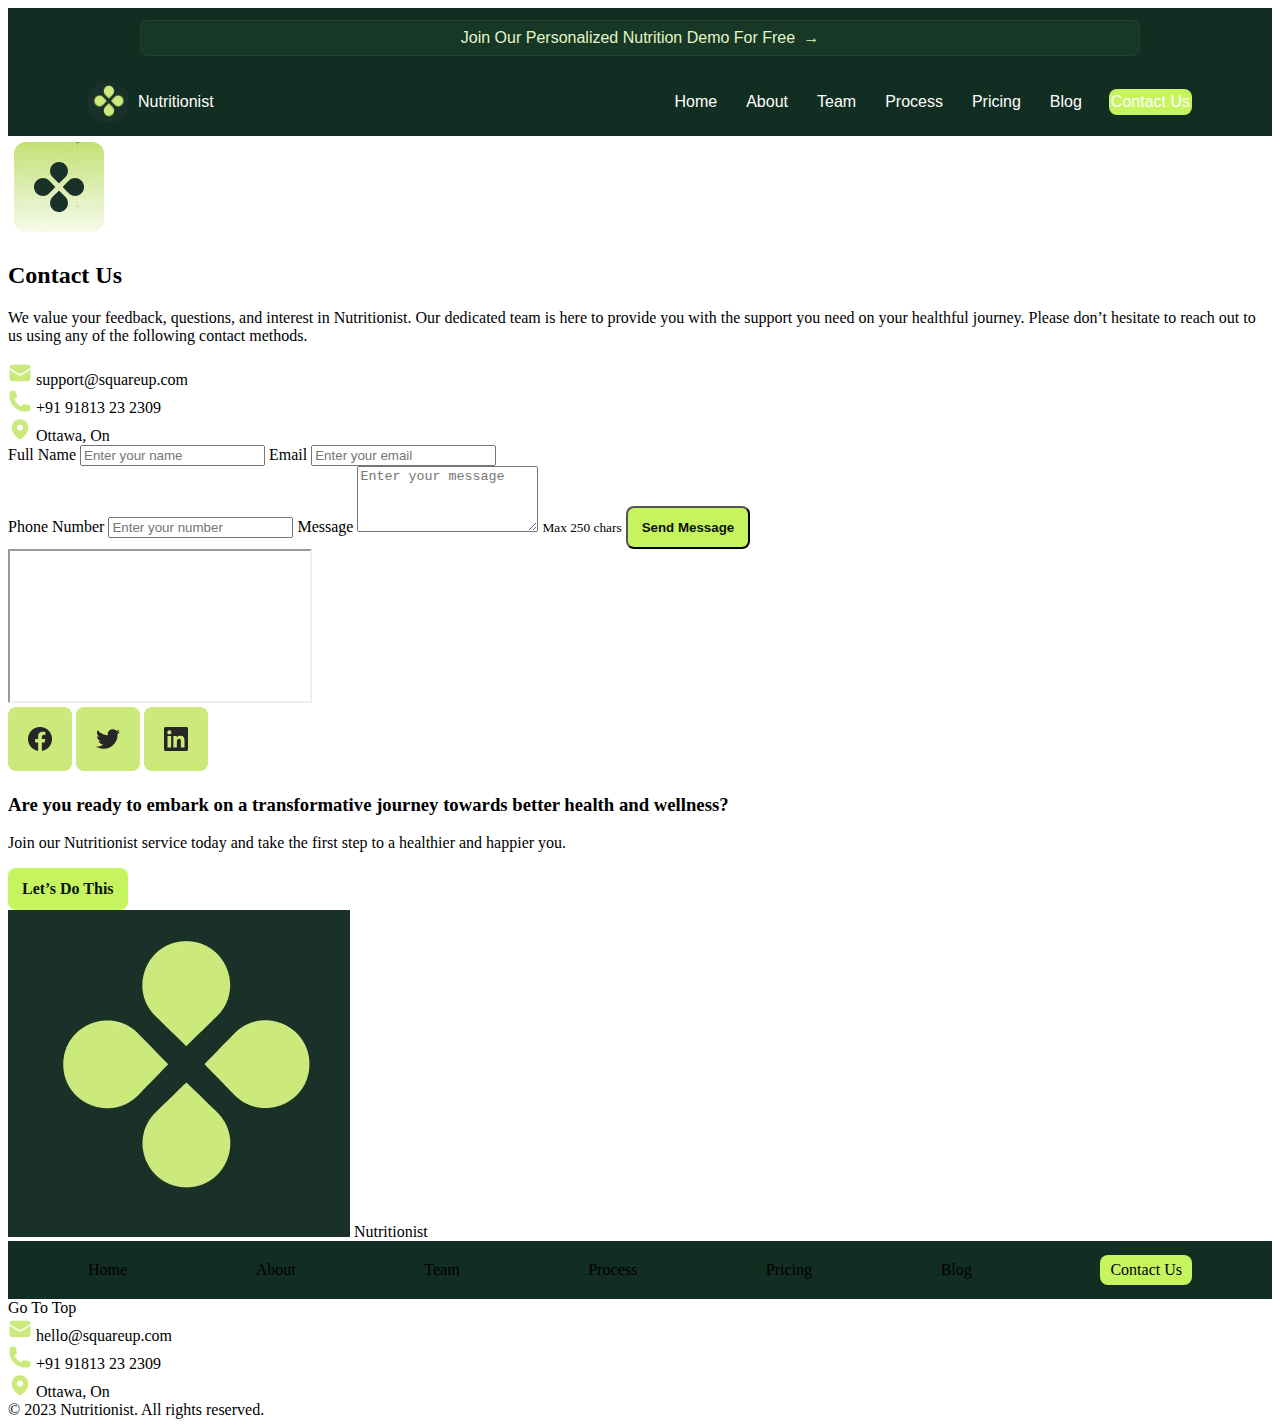
<file: contact.html>
<!DOCTYPE html>
<html lang="en">

<head>
  <meta charset="UTF-8">
  <meta name="viewport" content="width=device-width, initial-scale=1.0">
  <title>Nutritionist — Personalized Nutrition Coaching</title>
  <meta name="description"
    content="Transform your health with personalized nutrition coaching, tailored plans, and ongoing support." />
  <link rel="stylesheet" href="css/style.css">
</head>

<body>
  <header class="header">
    <a class="skip-to-content" href="#main">Skip to main content</a>

    <div class="promo" role="region" aria-label="Promotional banner">
      <a class="promo__link" href="#" aria-label="Join our personalized nutrition demo for free">
        <span>Join Our Personalized Nutrition Demo For Free</span>
        <span class="promo__arrow" aria-hidden="true">→</span>
      </a>
    </div>

    <nav id="mainnav" role="navigation" aria-label="Primary navigation">
      <div class="logo">
        <img src="Images/logo.jpg" alt="Nutritionist logo" />
        <span>Nutritionist</span>
      </div>


      <input type="checkbox" id="menu-toggle" />
      <label for="menu-toggle" class="menu-btn" aria-label="Toggle menu">
        <span></span>
      </label>

      <!-- Navigation Links -->
      <div class="nav-links">
        <a href="index.html">Home</a>
        <a href="#">About</a>
        <a href="team.html">Team</a>
        <a href="#">Process</a>
        <a href="#">Pricing</a>
        <a href="#">Blog</a>
        <a href="contact.html" class="contact-btn">Contact Us</a>
      </div>
    </nav>
  </header>
  <main>
    <section class="contact" id="contact">
      <!-- Intro panel -->
      <div class="contact__intro">
        <div class="contact__chip">
          <img src="Images/Contact-page-container.png" alt="" aria-hidden="true">
        </div>
        <h2 class="contact__title">Contact Us</h2>
        <p class="contact__subtitle">
          We value your feedback, questions, and interest in Nutritionist. Our dedicated team is here to provide you
          with the support you need on your healthful journey. Please don’t hesitate to reach out to us using any of the
          following contact methods.
        </p>
      </div>


      <div class="contact__strip" role="list">
        <div class="contact-pill" role="listitem">
          <img src="Images/gmail-icon.png" alt="" aria-hidden="true">
          <span>support@squareup.com</span>
        </div>
        <div class="contact-pill" role="listitem">
          <img src="Images/phone-icon.png" alt="" aria-hidden="true">
          <span>+91 91813 23 2309</span>
        </div>
        <div class="contact-pill" role="listitem">
          <img src="Images/location-icon.png" alt="" aria-hidden="true">
          <span>Ottawa, On</span>
        </div>
      </div>


      <div class="contact__body">
        <form class="contact-form" action="#" method="post">
          <div class="field-row">
            <label class="field">
              <span>Full Name</span>
              <input type="text" name="name" placeholder="Enter your name" required>
            </label>
            <label class="field">
              <span>Email</span>
              <input type="email" name="email" placeholder="Enter your email" required>
            </label>
          </div>

          <label class="field">
            <span>Phone Number</span>
            <input type="tel" name="phone" placeholder="Enter your number">
          </label>

          <label class="field">
            <span>Message</span>
            <textarea name="message" rows="4" placeholder="Enter your message"></textarea>
            <small class="help">Max 250 chars</small>
          </label>

          <button type="submit" class="btn btn--primary btn--block">Send Message</button>
        </form>

        <aside class="map-card">
          <div class="map-frame">
            <!-- Google Maps Embed -->
            <iframe
              src="https://www.google.com/maps/embed?pb=!1m18!1m12!1m3!1d2795.845908166764!2d-75.70309072338677!3d45.42359307910036!2m3!1f0!2f0!3f0!3m2!1i1024!2i768!4f13.1!3m3!1m2!1s0x4cce050f8b5e68ed%3A0x6b7f9a2a2d6d2d2!2sParliament%20Hill!5e0!3m2!1sen!2sca!4v1730839200000!5m2!1sen!2sca"
              title="Parliament Hill, Ottawa">
            </iframe>
          </div>

          <div class="map-social">
            <a href="#" class="sq"><img src="Images/Facebook.png" alt="Facebook"></a>
            <a href="#" class="sq"><img src="Images/Twitter.png" alt="Twitter/X"></a>
            <a href="#" class="sq"><img src="Images/Linkedin.png" alt="Linkedin"></a>
          </div>
        </aside>
      </div>

      <!-- Bottom CTA -->
      <aside class="contact-cta">
        <div class="contact-cta__content">
          <h3>Are you ready to embark on a transformative journey towards better health and wellness?</h3>
          <p>Join our Nutritionist service today and take the first step to a healthier and happier you.</p>
        </div>
        <a class="btn btn--primary" href="#">Let’s Do This</a>
      </aside>
    </section>

  </main>

  <!-- Footer Part -->
  <footer class="site-footer">
    <div class="footer__top">
      <div class="footer__brand">
        <img src="Images/logo.jpg" alt="Nutritionist logo">
        <span>Nutritionist</span>
      </div>

      <nav class="footer__nav" aria-label="Footer">
        <a href="index.html">Home</a>
        <a href="#">About</a>
        <a href="team.html">Team</a>
        <a href="#">Process</a>
        <a href="#">Pricing</a>
        <a href="#">Blog</a>
        <a href="contact.html" class="contact-btn">Contact Us</a>
      </nav>

      <a href="#top" class="footer__to-top">
        <span>Go To Top</span>

      </a>
    </div>

    <div class="footer__bar" role="contentinfo">
      <div class="footer__pill">
        <img src="Images/gmail-icon.png" alt="" aria-hidden="true">
        <span>hello@squareup.com</span>
      </div>
      <div class="footer__pill">
        <img src="Images/phone-icon.png" alt="" aria-hidden="true">
        <span>+91 91813 23 2309</span>
      </div>
      <div class="footer__pill">
        <img src="Images/location-icon.png" alt="" aria-hidden="true">
        <span>Ottawa, On</span>
      </div>

      <div class="footer__copy">© 2023 Nutritionist. All rights reserved.</div>
    </div>
  </footer>
</file>
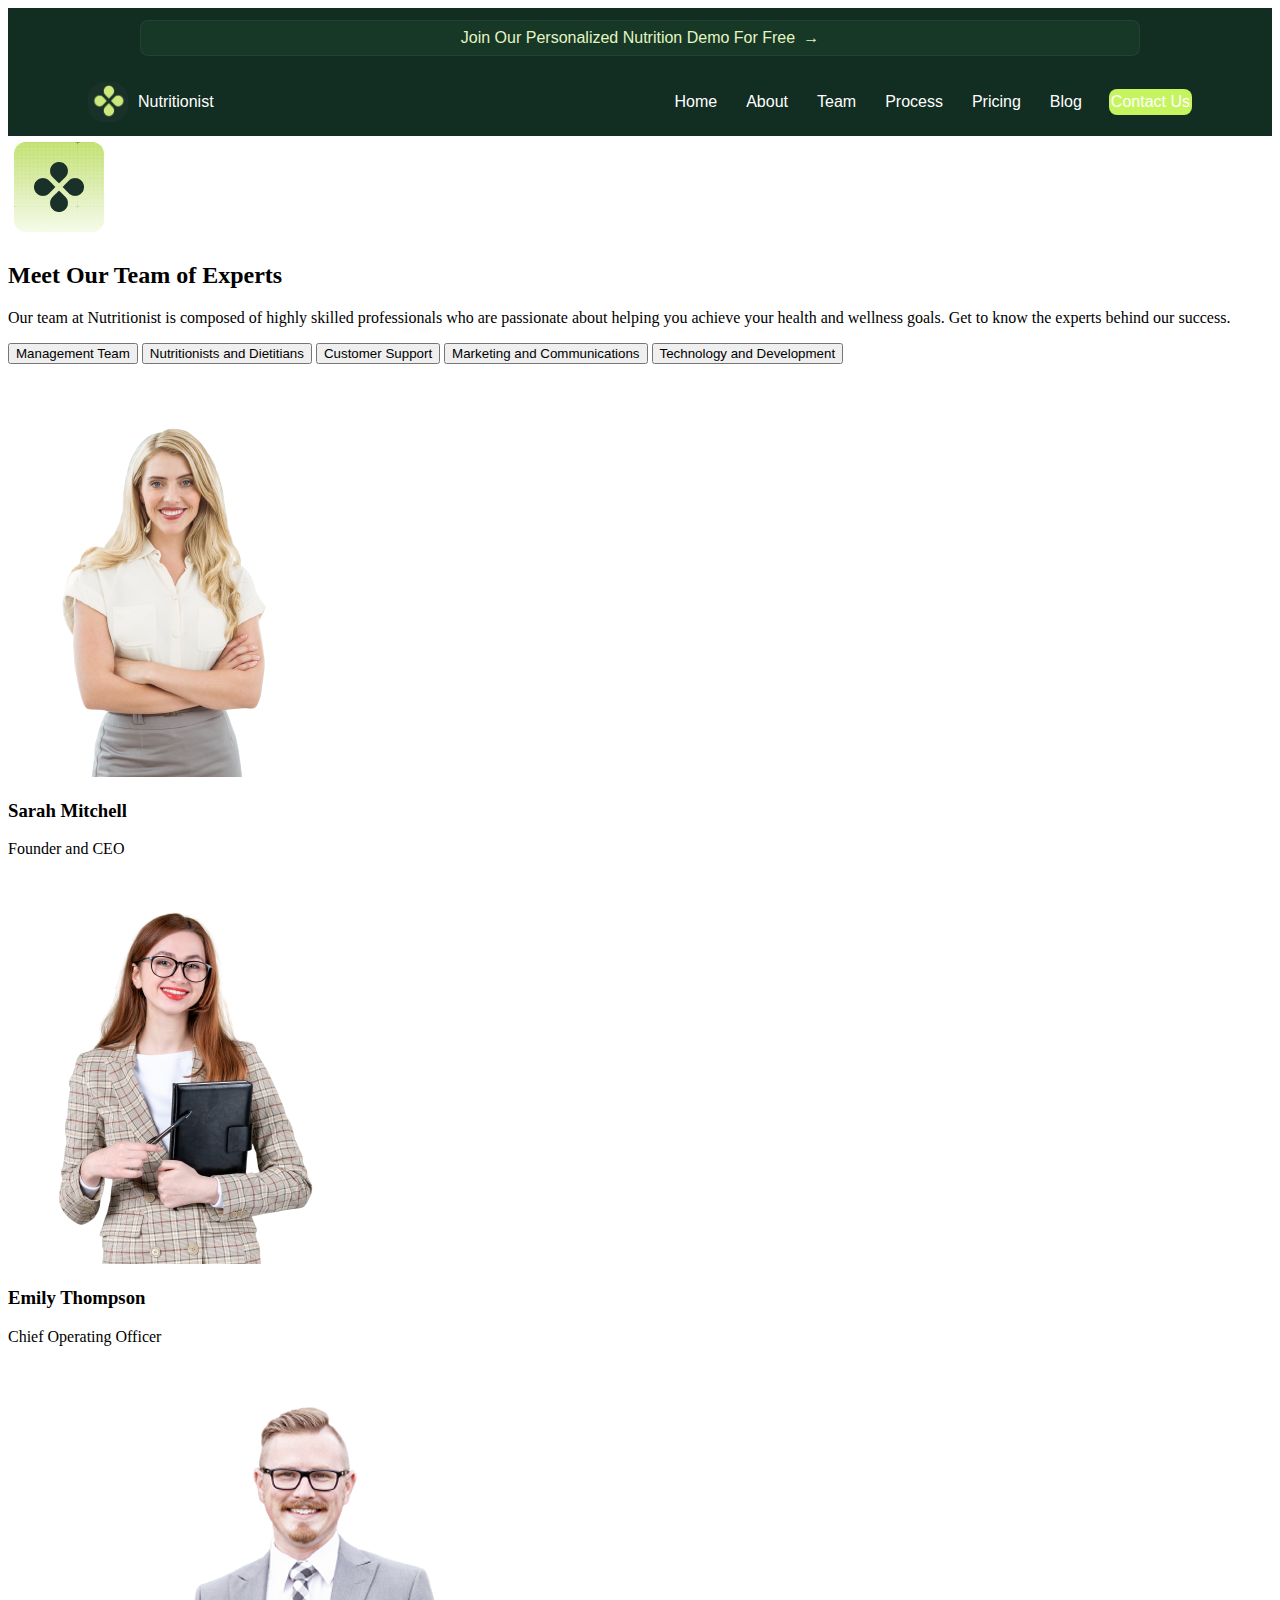
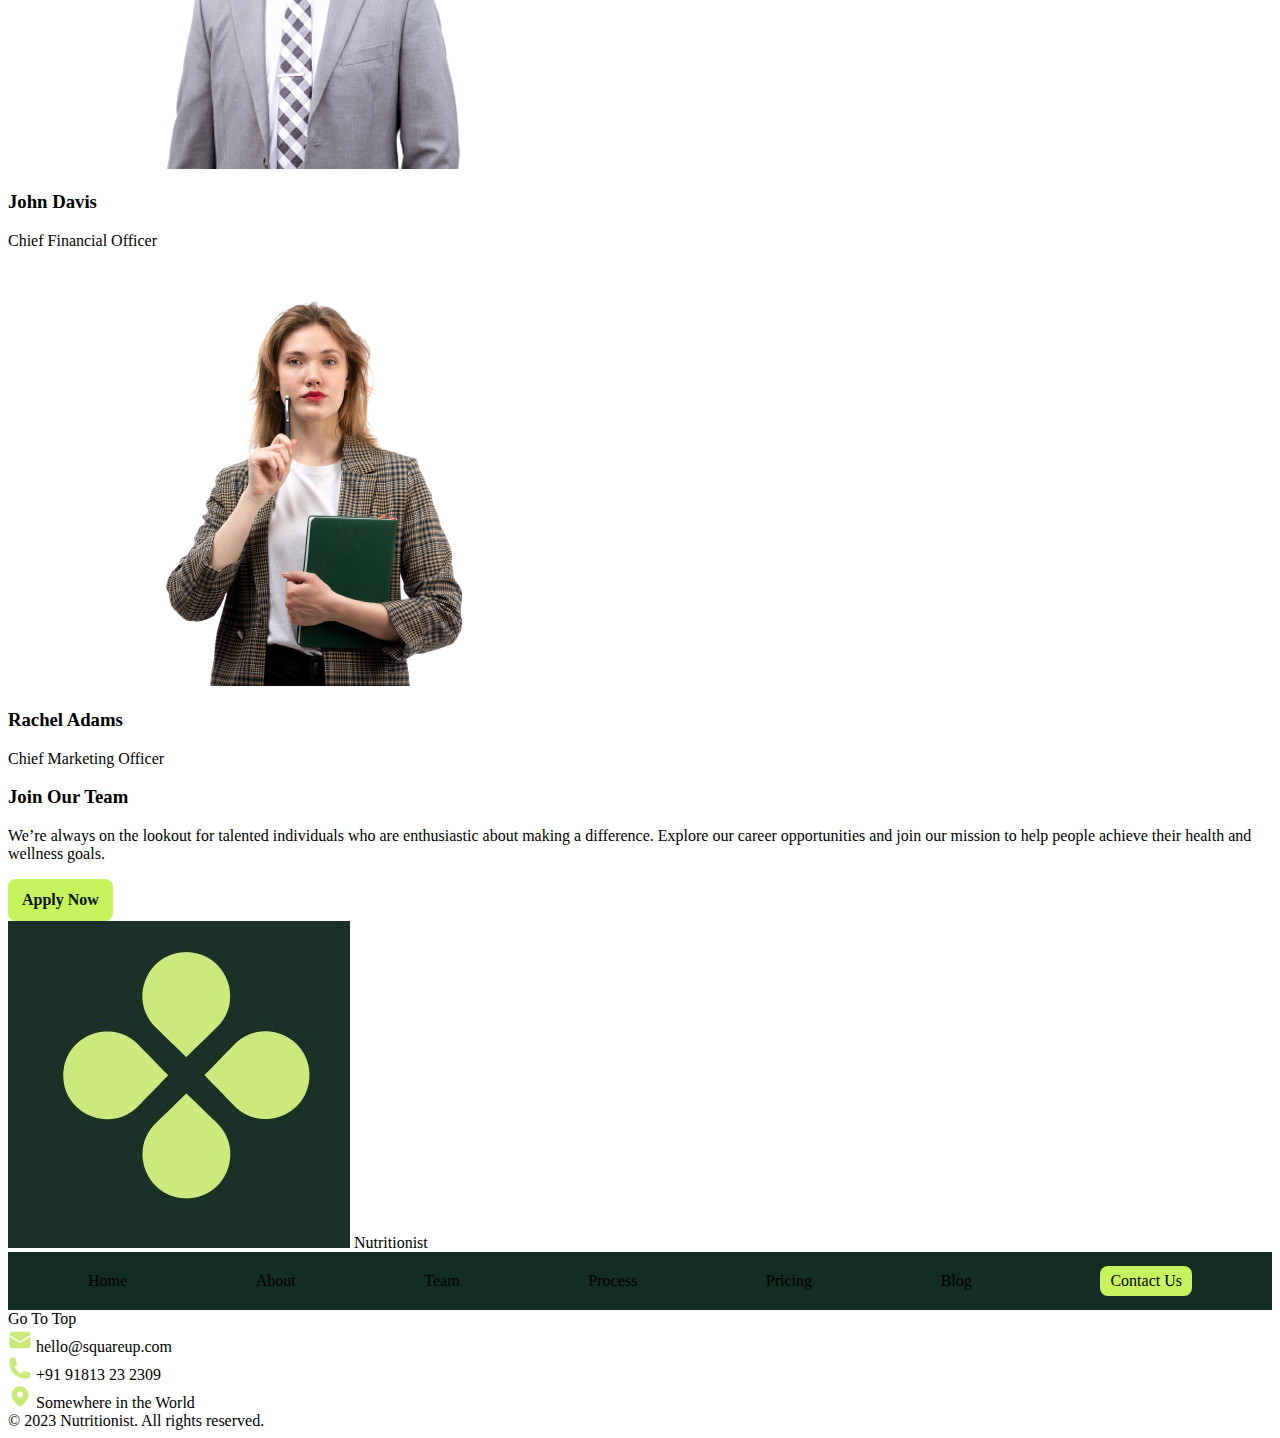
<file: team.html>
<!DOCTYPE html>
<html lang="en">
<head>
    <meta charset="UTF-8">
    <meta name="viewport" content="width=device-width, initial-scale=1.0">
    <title>Nutritionist — Personalized Nutrition Coaching</title>
    <meta name="description" content="Transform your health with personalized nutrition coaching, tailored plans, and ongoing support." />
    <link rel="stylesheet" href="css/style.css">
</head>
<body>
    <header class="header">
  <a class="skip-to-content" href="#main">Skip to main content</a>

  <div class="promo" role="region" aria-label="Promotional banner">
    <a class="promo__link" href="#" aria-label="Join our personalized nutrition demo for free">
      <span>Join Our Personalized Nutrition Demo For Free</span>
      <span class="promo__arrow" aria-hidden="true">→</span>
    </a>
  </div>

  <nav id="mainnav" role="navigation" aria-label="Primary navigation">
    <div class="logo">
      <img src="Images/logo.jpg" alt="Nutritionist logo" />
      <span>Nutritionist</span>
    </div>

    <!-- Hamburger (pure CSS) -->
    <input type="checkbox" id="menu-toggle" />
    <label for="menu-toggle" class="menu-btn" aria-label="Toggle menu">
      <span></span>
    </label>

    <!-- Navigation Links -->
    <div class="nav-links">
      <a href="index.html">Home</a>
      <a href="#">About</a>
      <a href="team.html">Team</a>
      <a href="#">Process</a>
      <a href="#">Pricing</a>
      <a href="#">Blog</a>
      <a href="contact.html" class="contact-btn">Contact Us</a>
    </div>
  </nav>
</header>

<main>
    <section class="team" id="team">
  <!-- intro panel -->
  <div class="team__intro">
    <div class="team__chip">
      <img src="Images/Contact-page-container.png" alt="" aria-hidden="true">
    </div>
    <h2 class="team__title">Meet Our Team of Experts</h2>
    <p class="team__subtitle">
      Our team at Nutritionist is composed of highly skilled professionals who are passionate about helping you achieve your health and wellness goals. Get to know the experts behind our success.
    </p>

    <!-- Team tabs -->
    <div class="team__tabs" role="tablist" aria-label="Team categories">
      <button class="tab is-active" role="tab">Management Team</button>
      <button class="tab" role="tab">Nutritionists and Dietitians</button>
      <button class="tab" role="tab">Customer Support</button>
      <button class="tab" role="tab">Marketing and Communications</button>
      <button class="tab" role="tab">Technology and Development</button>
    </div>
  </div>

  <!-- cards -->
  <div class="team__grid">
    <!-- 1 -->
    <article class="member-card">
      <div class="member-card__media">
        <img src="Images/Sarah Mitchel.png" alt="Sarah Mitchell">
      </div>
      <div class="member-card__body">
        <h3 class="member-card__name">Sarah Mitchell</h3>
        <p class="member-card__role">Founder and CEO</p>
      </div>
    </article>

    <!-- 2 -->
    <article class="member-card">
      <div class="member-card__media">
        <img src="Images/emily-tompson-contact-page.png" alt="Emily Thompson">
      </div>
      <div class="member-card__body">
        <h3 class="member-card__name">Emily Thompson</h3>
        <p class="member-card__role">Chief Operating Officer</p>
      </div>
    </article>

    <!-- 3 -->
    <article class="member-card">
      <div class="member-card__media">
        <img src="Images/John-davis.png" alt="John Davis">
      </div>
      <div class="member-card__body">
        <h3 class="member-card__name">John Davis</h3>
        <p class="member-card__role">Chief Financial Officer</p>
      </div>
    </article>

    <!-- 4 -->
    <article class="member-card">
      <div class="member-card__media">
        <img src="Images/Rachel-adams.png" alt="Rachel Adams">
      </div>
      <div class="member-card__body">
        <h3 class="member-card__name">Rachel Adams</h3>
        <p class="member-card__role">Chief Marketing Officer</p>
      </div>
    </article>
  </div>

  <!-- Join CTA -->
  <aside class="team-cta">
    <div class="team-cta__content">
      <h3>Join Our Team</h3>
      <p>
        We’re always on the lookout for talented individuals who are enthusiastic about making a difference.
        Explore our career opportunities and join our mission to help people achieve their health and wellness goals.
      </p>
    </div>
    <a class="btn btn--primary" href="#">Apply Now</a>
  </aside>
</section>

</main>

<footer class="site-footer">
  <div class="footer__top">
    <div class="footer__brand">
      <img src="Images/logo.jpg" alt="Nutritionist logo">
      <span>Nutritionist</span>
    </div>

    <nav class="footer__nav" aria-label="Footer">
      <a href="index.html">Home</a>
      <a href="#">About</a>
      <a href="team.html">Team</a>
      <a href="#">Process</a>
      <a href="#">Pricing</a>
      <a href="#">Blog</a>
      <a href="contact.html" class="contact-btn">Contact Us</a>
    </nav>

    <a href="#top" class="footer__to-top">
      <span>Go To Top</span>
      
    </a>
  </div>

  <div class="footer__bar" role="contentinfo">
    <div class="footer__pill">
      <img src="Images/gmail-icon.png" alt="" aria-hidden="true">
      <span>hello@squareup.com</span>
    </div>
    <div class="footer__pill">
      <img src="Images/phone-icon.png" alt="" aria-hidden="true">
      <span>+91 91813 23 2309</span>
    </div>
    <div class="footer__pill">
      <img src="Images/location-icon.png" alt="" aria-hidden="true">
      <span>Somewhere in the World</span>
    </div>

    <div class="footer__copy">© 2023 Nutritionist. All rights reserved.</div>
  </div>
</footer>
</file>
<file: css/style.css>
:root {
  --bg-dark: #0f2b1e;     
  --bg-nav:  #122d21;     
  --promo-bg:#173827;     
  --accent:  #c6f45f;
  --text:    #e4f5c2;
  --text-muted: #b7d8a2;
  --radius: 8px;
}

/* GLOBAL */
* { box-sizing: border-box; }
.header {
  border: 0;
  font-family: "Poppins", sans-serif;
  background: var(--bg-dark);
  color: white;
}
a { text-decoration: none; color: inherit; }

/* Hide Skip link  */
.skip-to-content {
  position: absolute;
  width: 1px; height: 1px;
  padding: 0; margin: -1px;
  overflow: hidden; clip: rect(0 0 0 0);
  white-space: nowrap; border: 0;
}
.skip-to-content:focus {
  position: static; width: auto; height: auto; clip: auto;
  padding: 8px 12px; background: var(--promo-bg); color: var(--text);
  border-radius: var(--radius); z-index: 999;
}

/* Promo Bar */
.promo {
  background: var(--bg-nav);
  padding: 12px 0;
  text-align: center;
}
.promo a {
  display: inline-flex;
  align-items: center;
  justify-content: center;
  gap: .5rem;
  background: var(--promo-bg);
  color: var(--text);
  padding: 8px 16px;
  border-radius: var(--radius);
  font-weight: 500;
  max-width: 1000px;
  width: 90%;
  margin: 0 auto;
  border: 1px solid rgba(255,255,255,0.05);
  transition: background-color .15s ease, opacity .15s ease;
}

/* NAVBAR */
nav {
  background: var(--bg-nav);
  display: flex;
  justify-content: space-between;
  align-items: center;
  padding: 14px 80px;
  flex-wrap: wrap;
}
.logo {
  display: flex;
  align-items: center;
  gap: 10px;
}
.logo img {
  width: 40px;
  height: 40px;
  border-radius: 40%;
}

/* Links  */
.nav-links {
  display: flex;
  gap: 25px;
  align-items: center;
  flex-wrap: wrap;
}
.nav-links a {
  color: white;
  padding: 4px 2px;
  transition: color 0.2s ease, text-underline-offset 0.15s ease;
}
.nav-links a:hover,
.nav-links a:focus-visible {
  color: var(--accent);
  text-decoration: underline;
  text-underline-offset: 4px;
}

/* Contact button */
.contact-btn {
  background: var(--accent);
  border-radius: var(--radius);
  font-weight: 400;
  padding: 6px 10px;
  transition: background-color 0.2s ease, transform 0.2s ease;
}
.contact-btn:hover,
.contact-btn:focus-visible {
  transform: translateY(-1px);
  background: #0f0f0f;
  color: white;
}

/* HAMBURGER Menu */
#menu-toggle { display: none; }
.menu-btn {
  display: none;               /* shown on mobile */
  cursor: pointer;
  width: 28px; height: 22px;
  position: relative;
  color: var(--text);
}
.menu-btn span,
.menu-btn::before,
.menu-btn::after {
  content: "";
  position: absolute; left: 0; right: 0;
  height: 2px; background: currentColor;
  border-radius: 2px;
  transition: .25s;
}
.menu-btn span { top: 10px; }
.menu-btn::before { top: 0; }
.menu-btn::after  { bottom: 0; }


#menu-toggle:checked + .menu-btn span { opacity: 0; }
#menu-toggle:checked + .menu-btn::before { top: 10px; transform: rotate(45deg); }
#menu-toggle:checked + .menu-btn::after  { bottom: 10px; transform: rotate(-45deg); }

/* RESPONSIVE */
@media (max-width: 768px) {
  nav {
    flex-direction: column;
    gap: 10px;
    padding: 14px 20px;
  }
  .promo a { width: 95%; }

  .menu-btn { display: block; align-self: flex-end; }

  /* collapse links  */
  .nav-links {
    display: none;
    width: 100%;
    flex-direction: column;
    gap: 14px;
    padding-top: 6px;
    background: var(--bg-nav);
    text-align: center;
  }
  #menu-toggle:checked ~ .nav-links { display: flex; }

  .nav-links a { width: 100%; padding: 10px 6px; }
}

@media (min-width: 769px) {
  .menu-btn { display: none; }
  .nav-links { display: flex; }
}
 /* Hero Part */
.hero {
  background: #FAFDF2;
  color: var(--ink);
  padding: 32px 20px 44px;
  display: grid;
  grid-template-columns: 1fr;
  grid-template-areas:
    "media"
    "social"
    "content";
  row-gap: 18px;
}

/* media panel with dotted grid + rounded corner like the mock */
.hero_media { grid-area: media; display: flex; justify-content: center; }
.hero_panel {
  width: min(500px, 92vw);
  background:
    radial-gradient(circle at 1px 1px, rgba(0,0,0,0.08) 1px, transparent 1px) 0 0/14px 14px,
    #dbeadb;
  border-radius: 22px;
  padding: 1px;
}
.hero__img {
  display: block;
  width: 100%;
  height: auto;
  border-radius: 14px;
}


/* badge lives under the image on mobile */
.hero__social {
  grid-area: social;
  display: inline-flex;
  align-items: center;
  gap: 10px;
  justify-self: center;
  background: #ffffffcc;
  padding: 8px 12px;
  border-radius: 999px;
  border: 1px solid rgba(0,0,0,0.06);
}
.avatars { display: inline-flex; }
.avatars img {
  width: 28px; height: 28px; border-radius: 50%;
  border: 2px solid #fff; margin-right: -8px;
}
.hero__social span { font-weight: 600; color: #2b3b33; }

/* content block */
.hero__content { grid-area: content; max-width: 720px; margin: 0 auto; text-align: center; }
.hero__eyebrow { margin: 8px 0 6px; color: #2b3b33; font-weight: 600; }
.heart { filter: saturate(1.2); }
.hero__title {
  margin: 0 0 10px;
  font-size: clamp(28px, 7vw, 36px);
  line-height: 1.15;
  color: #1b2b23;
  font-weight: 800;
}
.hero__subtitle {
  color: #415447;
  line-height: 1.65;
  margin: 0 0 18px;
}

/* actions – two buttons side-by-side on mobile */
.hero__actions {
  display: grid;
  grid-template-columns: 1fr 1fr;
  gap: 10px;
  justify-content: center;
}
.btn { display: inline-block; text-align: center; padding: 12px 14px; border-radius: var(--radius); font-weight: 700; }
.btn--primary { background: var(--accent); color: #0b120e; }
.btn--ghost   { background: transparent; border: 1px solid rgba(0,0,0,.12); color: #1b2b23; }

/* keep buttons’ hover consistent with your theme */
.btn--primary:hover { filter: brightness(.95); }
.btn--ghost:hover   { border-color: rgba(0,0,0,.2); }

/* ====== BREAKPOINTS ====== */

/* Tablet: widen content, keep stack */
@media (min-width: 768px) {
  .hero {
    padding: 48px 28px 60px;
    row-gap: 22px;
  }
  .hero__title { font-size: clamp(34px, 5vw, 44px); }
  .hero__subtitle { font-size: 1.05rem; }
  .hero__actions { max-width: 520px; margin: 0 auto; }
}

/* Desktop: image left, text right; badge moves under buttons in text column */
@media (min-width: 1024px) {
  .hero {
    padding: 64px 80px;
    grid-template-columns: 1.05fr 1fr;
    grid-template-areas:
      "media content"
      "media content";
    column-gap: 48px;
    row-gap: 0;
    align-items: center;
  }

  .hero__media { justify-content: flex-start; }
  .hero__panel { width: 540px; border-radius: 26px; }

  .hero__content {
    text-align: left;
    margin: 0;
    max-width: 620px;
  }

  /* move the badge after the actions using order (same DOM element) */
  .hero__social {
    grid-area: content;         /* place it in the right column */
    justify-self: start;
    margin-top: 16px;
    order: 3;                   /* appears after actions */
    background: #fff;
  }
  .hero__actions { justify-content: start; max-width: none; }
}
</file>
